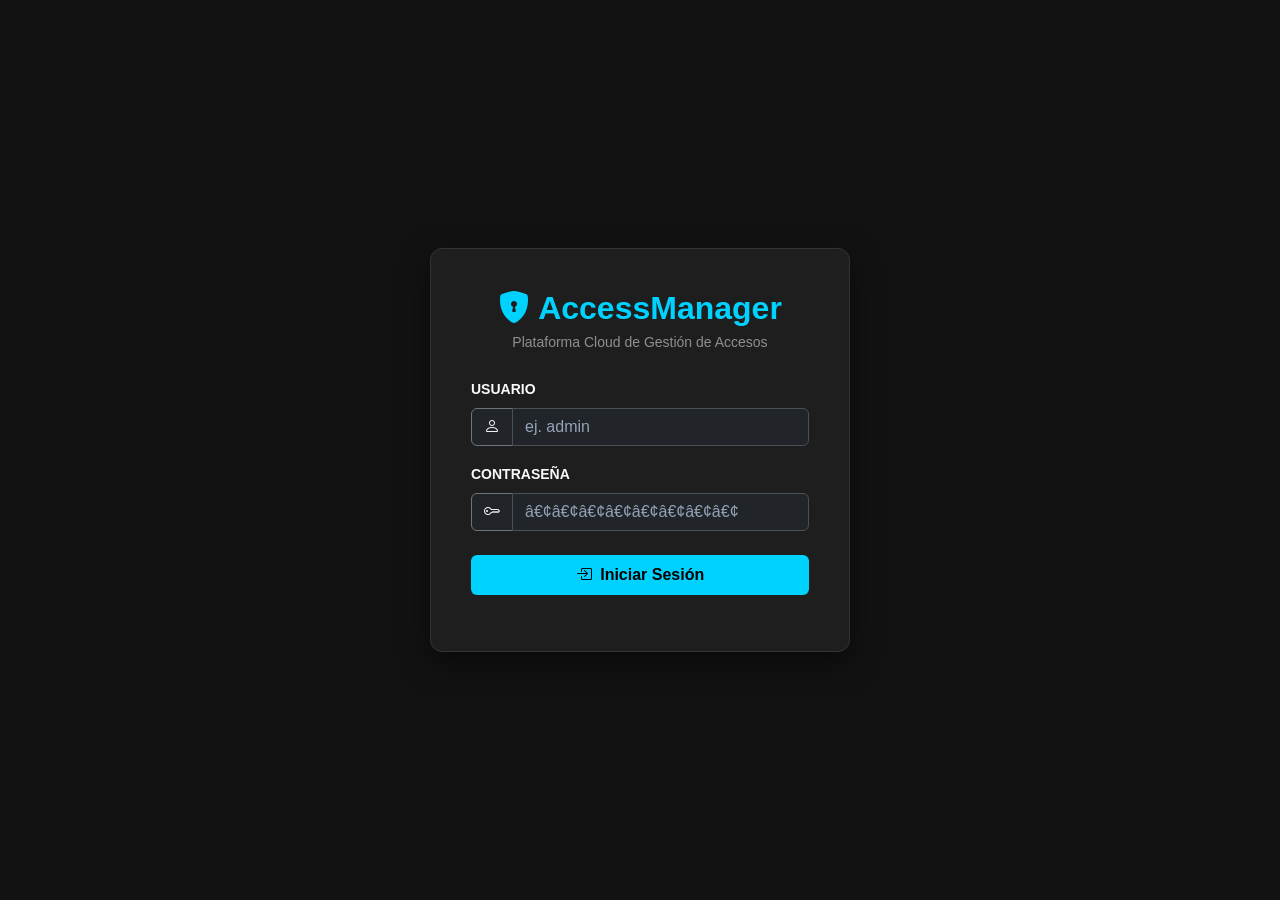
<file: accessmanager/src/main/resources/static/fluxtech-admin.html>
﻿<!DOCTYPE html>
<html lang="es">
<head>
    <meta charset="UTF-8">
    <meta name="viewport" content="width=device-width, initial-scale=1.0">
    <title>FluxTech - Panel SuperAdmin</title>

    <link href="https://cdn.jsdelivr.net/npm/bootstrap@5.3.3/dist/css/bootstrap.min.css" rel="stylesheet">
    <link href="https://cdn.jsdelivr.net/npm/bootstrap-icons@1.11.3/font/bootstrap-icons.min.css" rel="stylesheet">
    <link href="./css/layout.css" rel="stylesheet">

    <style>
        body { background-color: #0d1117; color: #c9d1d9; }
        .bg-fluxtech { background: linear-gradient(135deg, #1f2530 0%, #151921 100%); }

        /* Tarjeta base del panel */
        .fluxtech-card {
            border: 1px solid #30363d;
            border-radius: 12px;
            background-color: #161b22;
            transition: border-color 0.2s ease, box-shadow 0.2s ease;
        }
        .fluxtech-card:hover {
            box-shadow: 0 8px 24px rgba(0,0,0,0.4);
        }

        /* Acento de color por tarjeta */
        .fluxtech-card.accent-blue  { border-top: 3px solid #3b82f6; }
        .fluxtech-card.accent-amber { border-top: 3px solid #f59e0b; }
        .fluxtech-card.accent-teal  { border-top: 3px solid #0db5b5; }

        /* Labels de formulario */
        .form-label-sa {
            font-size: 11px;
            font-weight: 700;
            text-transform: uppercase;
            letter-spacing: 0.6px;
            color: #8b949e;
            margin-bottom: 4px;
        }

        /* Select y inputs dark */
        .form-control-sa,
        .form-select-sa {
            background-color: #0d1117 !important;
            border: 1px solid #30363d !important;
            color: #c9d1d9 !important;
            border-radius: 8px;
            transition: border-color 0.2s ease, box-shadow 0.2s ease;
        }
        .form-control-sa:focus,
        .form-select-sa:focus {
            border-color: #58a6ff !important;
            box-shadow: 0 0 0 3px rgba(88,166,255,0.15) !important;
            outline: none;
        }
        .form-select-sa option { background-color: #161b22; }

        /* Notificación de resultado */
        .sa-toast {
            font-size: 0.85rem;
            border-radius: 8px;
            padding: 0.6rem 1rem;
            margin-top: 1rem;
            display: none;
        }
        .sa-toast.show { display: block; }
    </style>
</head>
<body class="d-flex flex-column min-vh-100 bg-fluxtech">

    <!-- NAVBAR -->
    <nav class="navbar navbar-expand-lg navbar-dark bg-dark border-bottom border-secondary mb-5">
        <div class="container-fluid px-4">
            <a class="navbar-brand fw-bold text-turquoise" href="#">
                <i class="bi bi-shield-lock-fill me-2"></i>FluxTech SuperAdmin
            </a>
            <div class="d-flex align-items-center gap-3">
                <span class="badge bg-secondary text-light px-3 py-2" style="font-size:11px;">
                    <i class="bi bi-person-fill me-1"></i>Sesion Maestro
                </span>
                <button id="btnCerrarSesion" class="btn btn-sm btn-outline-danger fw-bold">
                    <i class="bi bi-box-arrow-left me-1"></i>Cerrar Sesion
                </button>
            </div>
        </div>
    </nav>

    <!-- CONTENIDO -->
    <div class="container flex-grow-1 pb-5">

        <h4 class="fw-bold text-white mb-1">
            <i class="bi bi-diagram-3-fill me-2 text-turquoise"></i>Administracion de Infraestructura
        </h4>
        <p class="text-muted small mb-4">Crea empresas, sucursales y sectores desde este panel centralizado.</p>

        <div class="row g-4">

            <!-- â•â•â•â•â•â•â•â•â•â•â•â•â•â•â•â•â•â•â•â•â•â•â•â•â•â•â•â•â•â•â•â•â•â•â•â•â•â•â•â•â•â•â•â•â•â•â•â•â•â•â•â•â•â•â•â•â•â•â•â•â•â•â•
                 TARJETA 1 — Alta de Cliente (Empresa + Admin)
                 â•â•â•â•â•â•â•â•â•â•â•â•â•â•â•â•â•â•â•â•â•â•â•â•â•â•â•â•â•â•â•â•â•â•â•â•â•â•â•â•â•â•â•â•â•â•â•â•â•â•â•â•â•â•â•â•â•â•â•â•â•â•â• -->
            <div class="col-lg-4 col-md-6">
                <div class="fluxtech-card accent-blue p-4 shadow-lg h-100">
                    <h5 class="fw-bold mb-1 text-white">
                        <i class="bi bi-building-add me-2" style="color:#3b82f6;"></i>Alta de Cliente
                    </h5>
                    <p class="text-muted small mb-4">Crea una nueva empresa y su usuario administrador.</p>

                    <form id="formCrearCliente">
                        <div class="mb-3">
                            <label class="form-label-sa">Nombre de la Empresa</label>
                            <input type="text"
                                   class="form-control form-control-sa"
                                   id="empNombre"
                                   placeholder="Ej: Acme Corp"
                                   required>
                        </div>
                        <div class="mb-3">
                            <label class="form-label-sa">Usuario Administrador</label>
                            <input type="text"
                                   class="form-control form-control-sa"
                                   id="adminUser"
                                   placeholder="Ej: admin_acme"
                                   required autocomplete="off">
                        </div>
                        <div class="mb-4">
                            <label class="form-label-sa">Contrasena</label>
                            <input type="password"
                                   class="form-control form-control-sa"
                                   id="adminPass"
                                   placeholder="Minimo 8 caracteres"
                                   required autocomplete="off">
                        </div>
                        <button type="submit" class="btn btn-primary w-100 fw-bold" id="btnCrearCliente">
                            <i class="bi bi-check-circle me-1"></i> Generar Cliente y Cuenta
                        </button>
                        <div id="toastCliente" class="sa-toast"></div>
                    </form>
                </div>
            </div>

            <!-- â•â•â•â•â•â•â•â•â•â•â•â•â•â•â•â•â•â•â•â•â•â•â•â•â•â•â•â•â•â•â•â•â•â•â•â•â•â•â•â•â•â•â•â•â•â•â•â•â•â•â•â•â•â•â•â•â•â•â•â•â•â•â•
                 TARJETA 2 — Alta de Sucursal
                 â•â•â•â•â•â•â•â•â•â•â•â•â•â•â•â•â•â•â•â•â•â•â•â•â•â•â•â•â•â•â•â•â•â•â•â•â•â•â•â•â•â•â•â•â•â•â•â•â•â•â•â•â•â•â•â•â•â•â•â•â•â•â• -->
            <div class="col-lg-4 col-md-6">
                <div class="fluxtech-card accent-amber p-4 shadow-lg h-100">
                    <h5 class="fw-bold mb-1 text-white">
                        <i class="bi bi-shop me-2" style="color:#f59e0b;"></i>Alta de Sucursal
                    </h5>
                    <p class="text-muted small mb-4">Asocia una nueva sucursal a una empresa existente.</p>

                    <form id="formCrearSucursal">
                        <div class="mb-3">
                            <label class="form-label-sa">Empresa</label>
                            <select class="form-select form-select-sa"
                                    id="empresaSelect"
                                    required>
                                <option value="">-- Cargando empresas... --</option>
                            </select>
                        </div>
                        <div class="mb-4">
                            <label class="form-label-sa">Nombre de la Sucursal</label>
                            <input type="text"
                                   class="form-control form-control-sa"
                                   id="sucNombre"
                                   placeholder="Ej: Casa Central"
                                   required>
                        </div>
                        <button type="submit" class="btn w-100 fw-bold" id="btnCrearSucursal"
                                style="background-color:#f59e0b; color:#0d1117;">
                            <i class="bi bi-plus-circle me-1"></i> Generar Sucursal
                        </button>
                        <div id="toastSucursal" class="sa-toast"></div>
                    </form>
                </div>
            </div>

            <!-- â•â•â•â•â•â•â•â•â•â•â•â•â•â•â•â•â•â•â•â•â•â•â•â•â•â•â•â•â•â•â•â•â•â•â•â•â•â•â•â•â•â•â•â•â•â•â•â•â•â•â•â•â•â•â•â•â•â•â•â•â•â•â•
                 TARJETA 3 — Alta de Sector
                 â•â•â•â•â•â•â•â•â•â•â•â•â•â•â•â•â•â•â•â•â•â•â•â•â•â•â•â•â•â•â•â•â•â•â•â•â•â•â•â•â•â•â•â•â•â•â•â•â•â•â•â•â•â•â•â•â•â•â•â•â•â•â• -->
            <div class="col-lg-4 col-md-6">
                <div class="fluxtech-card accent-teal p-4 shadow-lg h-100">
                    <h5 class="fw-bold mb-1 text-white">
                        <i class="bi bi-diagram-2-fill me-2 text-turquoise"></i>Alta de Sector
                    </h5>
                    <p class="text-muted small mb-4">Agrega un sector (area de trabajo) dentro de una sucursal.</p>

                    <form id="formCrearSector">
                        <div class="mb-3">
                            <label class="form-label-sa">Sucursal</label>
                            <select class="form-select form-select-sa"
                                    id="sucursalSelect"
                                    required>
                                <option value="">-- Cargando sucursales... --</option>
                            </select>
                        </div>
                        <div class="mb-4">
                            <label class="form-label-sa">Nombre del Sector</label>
                            <input type="text"
                                   class="form-control form-control-sa"
                                   id="sectorNombre"
                                   placeholder="Ej: Produccion, Ventas, RRHH"
                                   required>
                        </div>
                        <button type="submit" class="btn w-100 fw-bold btn-turquoise" id="btnCrearSector">
                            <i class="bi bi-node-plus-fill me-1"></i> Generar Sector
                        </button>
                        <div id="toastSector" class="sa-toast"></div>
                    </form>
                </div>
            </div>

        </div><!-- /row -->

        <!-- TARJETA 4 — Agentes locales (lectura de relojes en cada cliente) -->
        <div class="row g-4 mt-1">
            <div class="col-12">
                <div class="fluxtech-card accent-teal p-4 shadow-lg">
                    <h5 class="fw-bold mb-1 text-white">
                        <i class="bi bi-hdd-network-fill me-2 text-turquoise"></i>Agentes locales
                    </h5>
                    <p class="text-muted small mb-4">Programa instalado en la PC del cliente que lee los relojes de su red y sube las fichadas. Un agente por local (sucursal).</p>

                    <form id="formCrearAgente" class="row g-3 align-items-end">
                        <div class="col-md-3">
                            <label class="form-label-sa">Empresa</label>
                            <select class="form-select form-select-sa" id="agenteEmpresaSelect" required>
                                <option value="">-- Cargando empresas... --</option>
                            </select>
                        </div>
                        <div class="col-md-3">
                            <label class="form-label-sa">Sucursal (local)</label>
                            <select class="form-select form-select-sa" id="agenteSucursalSelect">
                                <option value="">Todas las de la empresa</option>
                            </select>
                        </div>
                        <div class="col-md-3">
                            <label class="form-label-sa">Nombre</label>
                            <input type="text" class="form-control form-control-sa" id="agenteNombre"
                                   placeholder="Ej: PC caja local centro" required maxlength="100">
                        </div>
                        <div class="col-md-3">
                            <button type="submit" class="btn w-100 fw-bold btn-turquoise" id="btnCrearAgente">
                                <i class="bi bi-key-fill me-1"></i> Crear agente y clave
                            </button>
                        </div>
                    </form>
                    <div id="toastAgente" class="sa-toast"></div>

                    <div id="claveAgenteBox" class="alert alert-warning mt-3 d-none">
                        <div class="fw-bold mb-1"><i class="bi bi-exclamation-triangle-fill me-1"></i>Copiá esta clave ahora: no se vuelve a mostrar</div>
                        <div class="input-group">
                            <input type="text" class="form-control font-monospace" id="claveAgenteValor" readonly>
                            <button class="btn btn-dark" type="button" id="btnCopiarClave"><i class="bi bi-clipboard"></i> Copiar</button>
                        </div>
                        <div class="small mt-1">Pegala en el archivo <code>agente.properties</code> de la PC del cliente (<code>agente.clave=...</code>).</div>
                    </div>

                    <div class="table-responsive mt-4">
                        <table class="table table-dark table-hover align-middle mb-0">
                            <thead>
                                <tr>
                                    <th>Estado</th><th>Agente</th><th>Empresa / Sucursal</th>
                                    <th>Última conexión</th><th>Detalle</th><th class="text-end">Acciones</th>
                                </tr>
                            </thead>
                            <tbody id="tablaAgentes">
                                <tr><td colspan="6" class="text-muted text-center">Cargando...</td></tr>
                            </tbody>
                        </table>
                    </div>
                </div>
            </div>
        </div>
    </div><!-- /container -->

    <script src="https://cdn.jsdelivr.net/npm/bootstrap@5.3.3/dist/js/bootstrap.bundle.min.js"></script>
    <script type="module" src="./js/fluxtech-admin.js"></script>

</body>
</html>
</file>
<file: accessmanager/src/main/resources/static/css/layout.css>
/* Configuración Base y Paleta Oscura */
body {
    background-color: #0f172a;
    color: #f8fafc;
    font-family: 'Segoe UI', Tahoma, Geneva, Verdana, sans-serif;
}

/* Tarjetas de Contenedores y KPIs */
.card-kpi {
    background: linear-gradient(145deg, #1e293b, #0f172a);
    border: 1px solid #334155;
    border-radius: 12px;
}

/* Color Identitario de la Marca */
.text-turquoise {
    color: #0db5b5;
}

.btn-turquoise {
    background-color: #0db5b5;
    color: #ffffff;
    border: none;
    transition: all 0.2s ease-in-out;
}
.btn-turquoise:hover {
    background-color: #0aa2a2;
    color: #ffffff;
}

/* Estilos de Tabla Premium */
.table-custom {
    background-color: #1e293b;
    border-radius: 12px;
    overflow: hidden;
    border: 1px solid #334155;
}
.table-custom th {
    background-color: #223147;
    color: #cbd5e1;
    font-weight: 600;
    text-transform: uppercase;
    font-size: 0.85rem;
    letter-spacing: 0.5px;
}
.table-custom td {
    color: #f1f5f9;
    border-color: #334155;
}

/* Customización del Footer */
footer {
    background-color: #0b0f19;
    border-top: 1px solid #1e293b;
}


/* =========================================================================
   🎯 PERSONALIZACIÓN OSCURA PARA BUSCADORES SELECT2
   ========================================================================= */
.select2-container--default .select2-selection--single {
    background-color: #212529 !important;
    border-color: #495057 !important;
    color: white !important;
    height: 38px !important;
}

.select2-container--default .select2-selection--single .select2-selection__rendered {
    color: white !important;
    line-height: 35px !important;
}

/* Fondo del desplegable de opciones */
.select2-dropdown {
    background-color: #212529 !important;
    border-color: #495057 !important;
    color: white !important;
}

/* Caja de texto del buscador interno */
.select2-search__field {
    background-color: #1a1d20 !important;
    border-color: #495057 !important;
    color: white !important;
}

/* Color del texto de las opciones al pasar el mouse */
.select2-container--default .select2-results__option--highlighted[aria-selected] {
    background-color: #0dcaf0 !important; /* Color info/turquesa tuyo */
    color: #000 !important;
}

/* Color de la opción seleccionada en la lista */
.select2-container--default .select2-results__option[aria-selected=true] {
    background-color: #2c3034 !important;
    color: white !important;
}

/* =============================================================================
   MÓDULO 1 — DASHBOARD EN TIEMPO REAL
   Tarjetas KPI con colores semánticos, hover premium y skeleton loader
   ============================================================================= */

/* Base de la tarjeta de Dashboard */
.card-dashboard {
    display: flex;
    align-items: center;
    gap: 1.25rem;
    padding: 1.5rem 1.75rem;
    border-radius: 16px;
    border: 1px solid #334155;
    background: linear-gradient(145deg, #1e293b, #0f172a);
    position: relative;
    overflow: hidden;
    transition: transform 0.22s ease, box-shadow 0.22s ease, border-color 0.22s ease;
}

.card-dashboard:hover {
    transform: translateY(-4px);
    box-shadow: 0 12px 32px rgba(0, 0, 0, 0.45);
}

/* Acento de color lateral izquierdo */
.card-dashboard::before {
    content: '';
    position: absolute;
    left: 0;
    top: 0;
    bottom: 0;
    width: 4px;
    border-radius: 16px 0 0 16px;
}

/* Ícono grande */
.card-dashboard__icon {
    font-size: 2.8rem;
    line-height: 1;
    opacity: 0.85;
    flex-shrink: 0;
}

/* Contenido textual */
.card-dashboard__body {
    display: flex;
    flex-direction: column;
}

.card-dashboard__label {
    font-size: 0.72rem;
    font-weight: 700;
    text-transform: uppercase;
    letter-spacing: 0.8px;
    color: #94a3b8;
    margin-bottom: 0.2rem;
}

.card-dashboard__value {
    font-size: 2.4rem;
    font-weight: 800;
    line-height: 1;
    margin-bottom: 0.25rem;
}

.card-dashboard__sub {
    font-size: 0.75rem;
    color: #64748b;
}

/* ── Variante AZUL (Total Personal) ── */
.card-dashboard--blue::before  { background: #3b82f6; }
.card-dashboard--blue:hover    { border-color: #3b82f6; }
.card-dashboard--blue .card-dashboard__icon  { color: #3b82f6; }
.card-dashboard--blue .card-dashboard__value { color: #93c5fd; }

/* ── Variante VERDE (Presentes) ── */
.card-dashboard--green::before  { background: #22c55e; }
.card-dashboard--green:hover    { border-color: #22c55e; }
.card-dashboard--green .card-dashboard__icon  { color: #22c55e; }
.card-dashboard--green .card-dashboard__value { color: #86efac; }

/* ── Variante ROJA (Ausentes) ── */
.card-dashboard--red::before  { background: #ef4444; }
.card-dashboard--red:hover    { border-color: #ef4444; }
.card-dashboard--red .card-dashboard__icon  { color: #ef4444; }
.card-dashboard--red .card-dashboard__value { color: #fca5a5; }

/* ── Variante AMARILLA (Llegadas Tarde) ── */
.card-dashboard--yellow::before  { background: #f59e0b; }
.card-dashboard--yellow:hover    { border-color: #f59e0b; }
.card-dashboard--yellow .card-dashboard__icon  { color: #f59e0b; }
.card-dashboard--yellow .card-dashboard__value { color: #fde68a; }

/* ── SKELETON LOADER (mientras cargan los datos) ── */
.skeleton-card {
    pointer-events: none;
}

.skeleton-icon,
.skeleton-line {
    background: linear-gradient(90deg, #1e293b 25%, #273548 50%, #1e293b 75%);
    background-size: 200% 100%;
    animation: shimmer 1.4s infinite;
    border-radius: 6px;
}

.skeleton-icon {
    width: 48px;
    height: 48px;
    border-radius: 50%;
    flex-shrink: 0;
}

.skeleton-line {
    height: 14px;
    display: block;
}

.w-25 { width: 25% !important; }
.w-50 { width: 50% !important; }
.w-75 { width: 75% !important; }

@keyframes shimmer {
    0%   { background-position: 200% 0; }
    100% { background-position: -200% 0; }
}

/* Fondo de tarjeta oscura usada en el acceso rápido */
.bg-dark-card {
    background-color: #1e293b;
}

/* =============================================================================
   NAVEGACIÓN RESPONSIVA (móviles)
   El menú principal se muestra como una fila desplazable horizontalmente
   para que Dashboard, Asistencia, Personal, Relojes e Historial sean
   accesibles con el dedo.
   ============================================================================= */
.nav-scroll-mobile {
    -webkit-overflow-scrolling: touch;
    scrollbar-width: none;
}
.nav-scroll-mobile::-webkit-scrollbar { display: none; }
.nav-scroll-mobile .nav-link {
    white-space: nowrap;
    min-height: 40px;
    display: flex;
    align-items: center;
}

@media (max-width: 767.98px) {
    .nav-main-wrapper { width: 100%; }
    .nav-main-wrapper .navbar-brand { margin-right: 0 !important; width: 100%; }
    .nav-scroll-mobile {
        width: 100%;
        overflow-x: auto;
        padding-bottom: 6px;
        margin-top: 6px;
    }
    .nav-scroll-mobile .nav-item { margin-left: 0 !important; margin-right: 8px; flex: 0 0 auto; }
    #navbarNombreEmpresa { max-width: 55vw; overflow: hidden; text-overflow: ellipsis; white-space: nowrap; }
    main.container-fluid { padding-left: 1rem !important; padding-right: 1rem !important; }
    .card-dashboard { padding: 1rem 1.1rem; }
    .card-dashboard__value { font-size: 1.9rem; }
}
</file>
